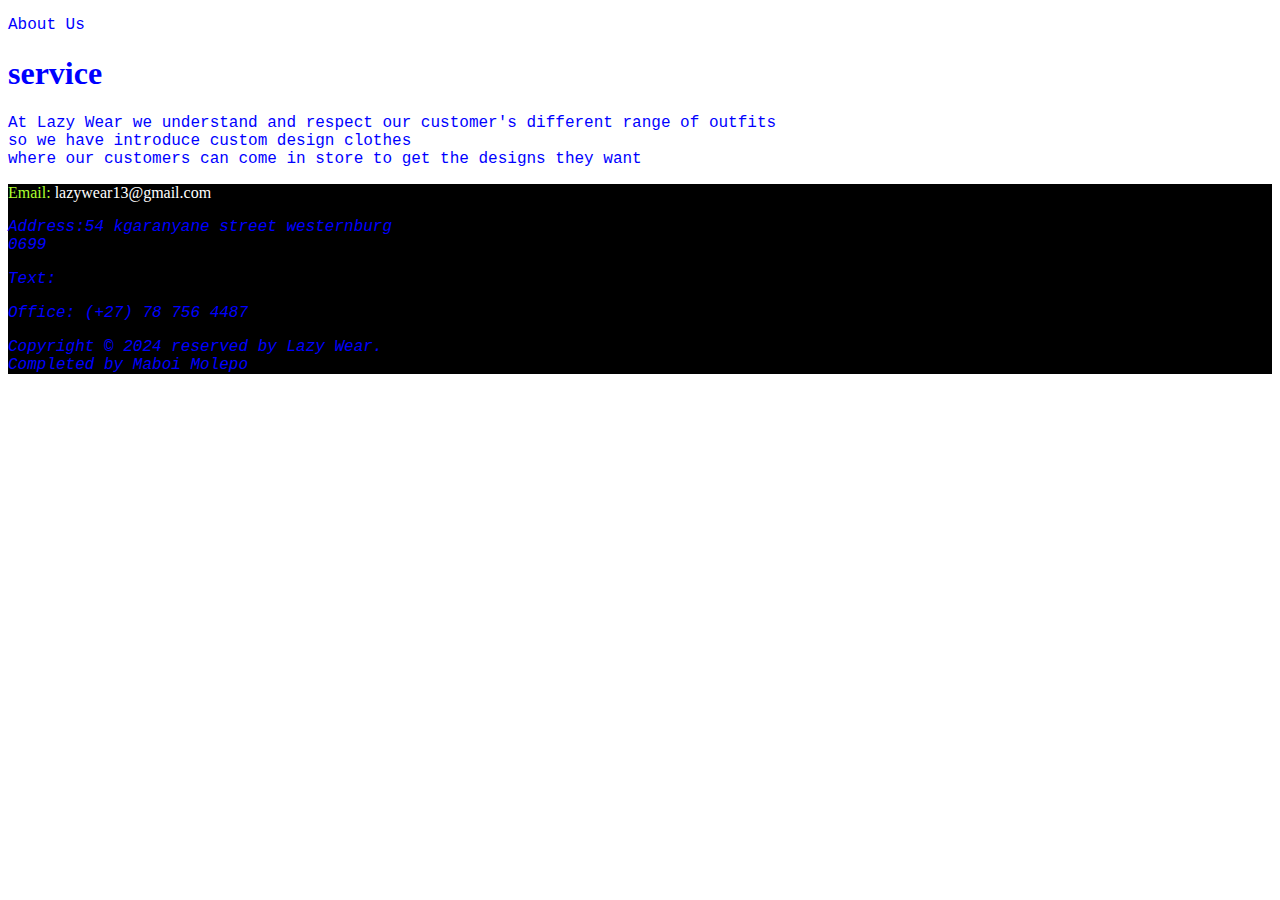
<file: about.html>
<!DOCTYPE html>
<html lang="en">
    <!-- header -->
    <head>
        <link rel="stylesheet" href="about.css">
    </head>
    <header>
    <p>About Us</p>
    </header>
    <body>
        <h1>service</h1>
        <p>
            At Lazy Wear we understand and respect our customer's different range of outfits <br>so we have introduce custom design clothes <br>where our customers can come in store to get the designs they want
        </p>
    </body>
      <!-- navigation -->
 <nav>
    <p>
    <a href="C:\Users\maboi\Pictures\Saved Pictures\bluetooth_content_share.html" alt="page2">
    </p>
    </a>
     Email: <a href="mailto:lazywear13@gmail.com">lazywear13@gmail.com</a>
     <address>
     <p>Address:54 kgaranyane street westernburg<br>0699</p>
     <a href="C:\Users\maboi\Desktop\Contact.html" alt="contact">
     <p>
     Text: <p><span>Office:</span> (+27) 78 756 4487</p>
     <p> Copyright &copy;  2024 reserved by Lazy Wear.<br>Completed by Maboi Molepo</p>
     </address>
    </nav>
</html>
</file>
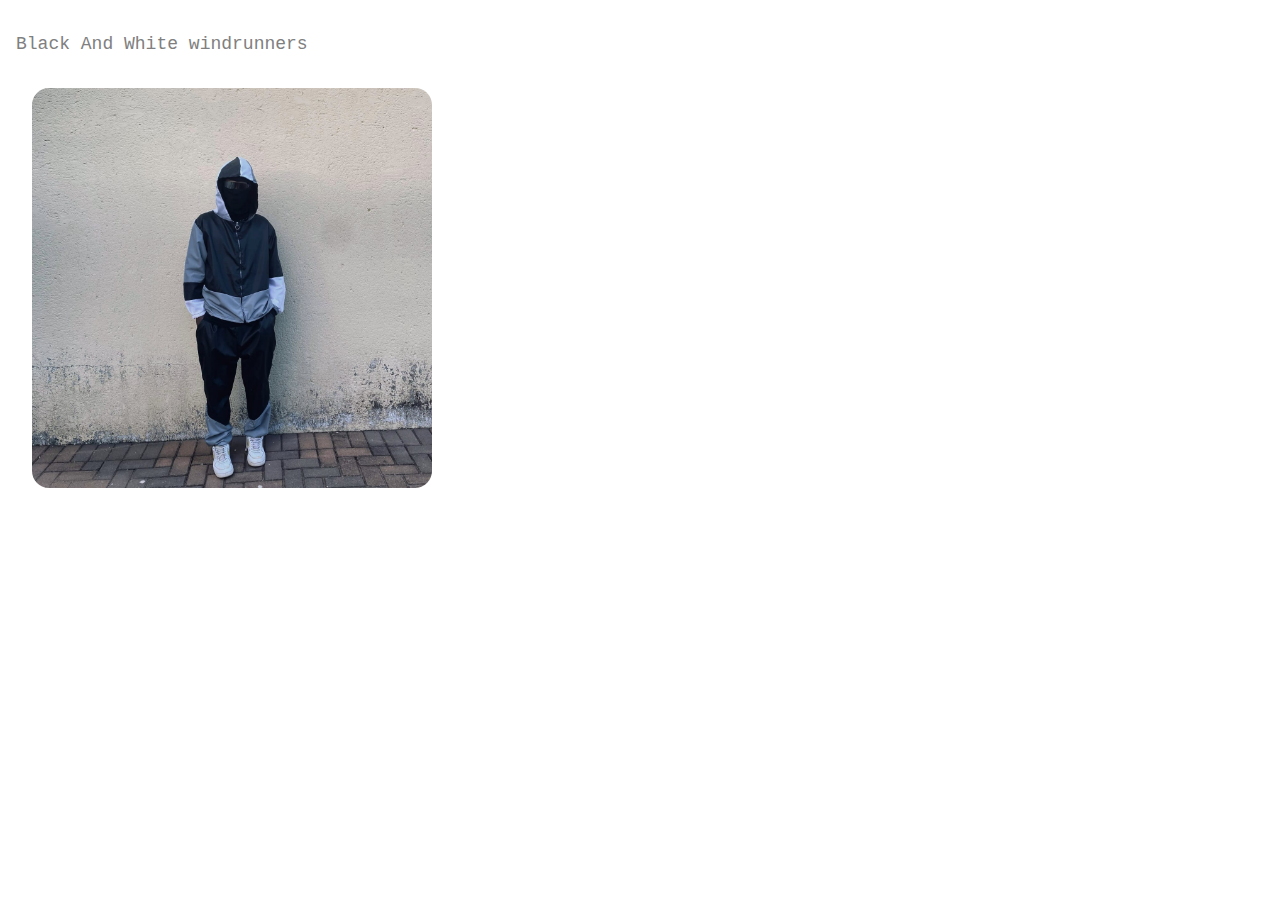
<file: blackgrey.html>
<!DOCTYPE html>
<html lang="en">
    <head>
        <link rel="stylesheet" href="blackgrey.css">
    </head>
    <header>
        <p>Black And White windrunners</p>
    </header>
    <body>
        <div class="img">
            <img src="black n grey 2piece.jpg" alt="">
        </div>
    </body>
</html>
</file>
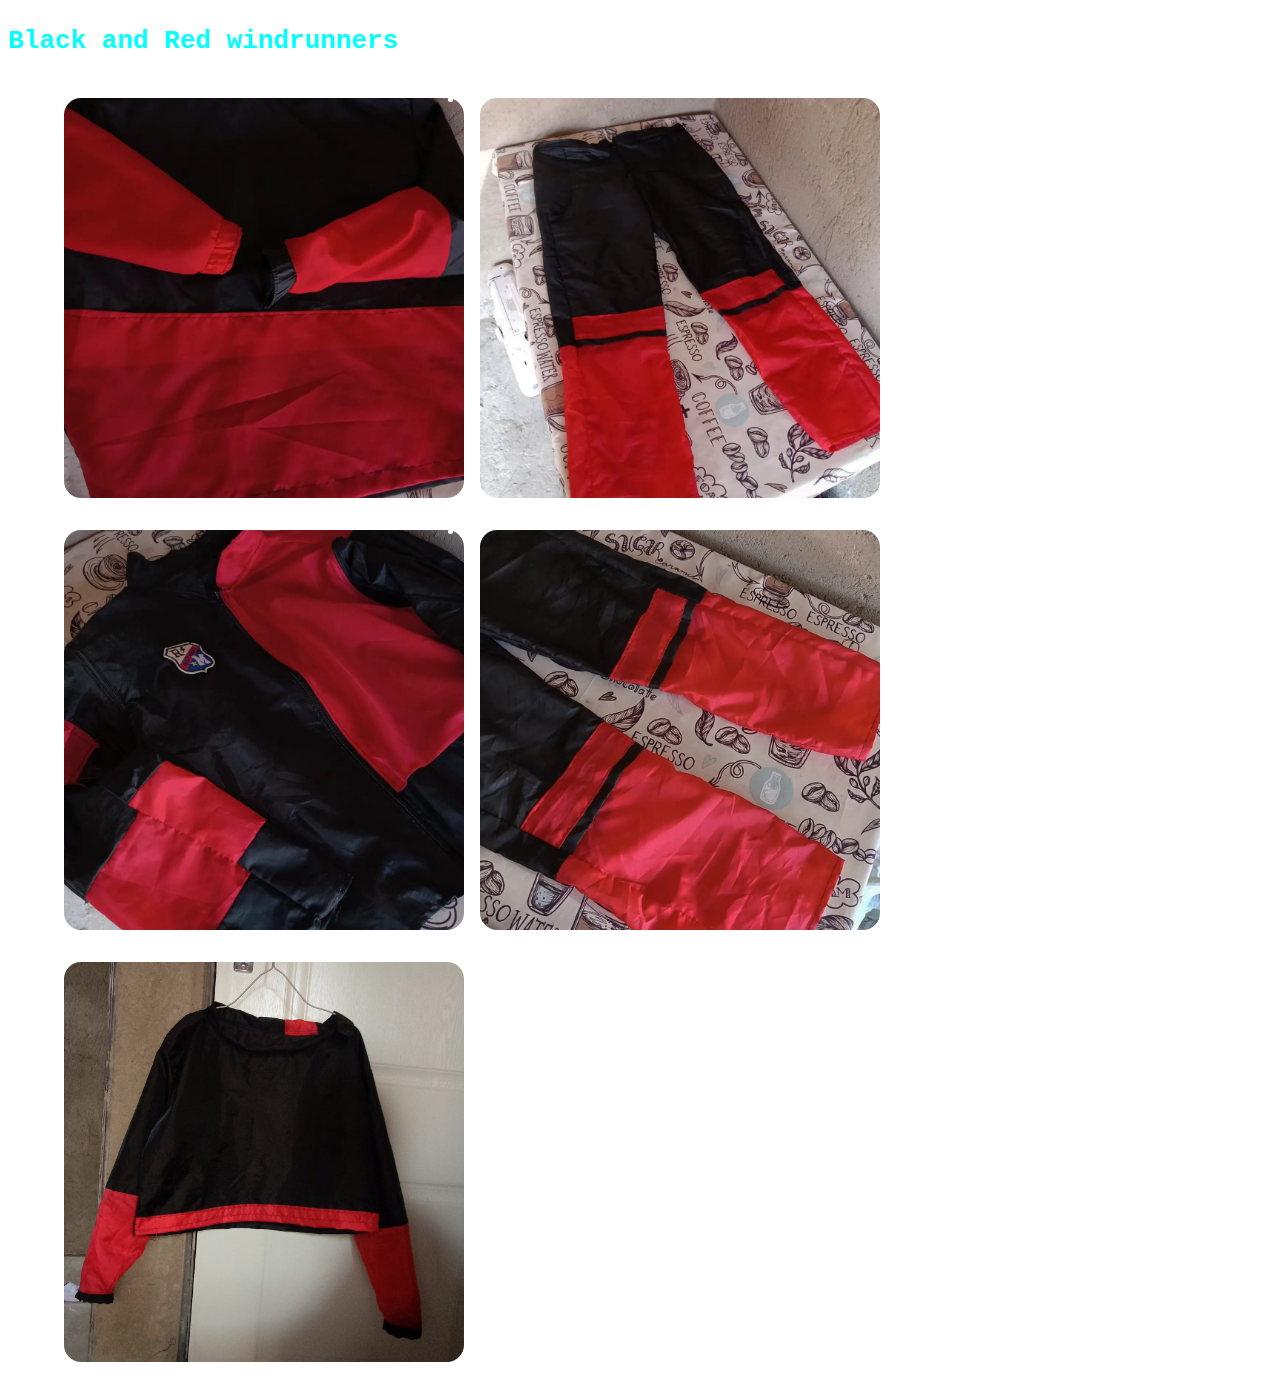
<file: blacknred.html>
<!DOCTYPE html>
<html lang="en">
    <head>
        <link rel="stylesheet" href="material.css">
    </head>
    <header>
        <p>Black and Red windrunners</p>
    </header>
    <div class="material">
        <ul>
            <li><img src="IMG-20240503-WA0018.jpg" alt=""></li>
            <li><img src="IMG-20240503-WA0021.jpg" alt=""></li>
            <li><img src="IMG-20240503-WA0022.jpg" alt=""></li>
            <li><img src="IMG-20240503-WA0026.jpg" alt=""></li>
            <li><img src="IMG-20240503-WA0029.jpg" alt=""></li>
        </ul>
    </div>
</html>
</file>
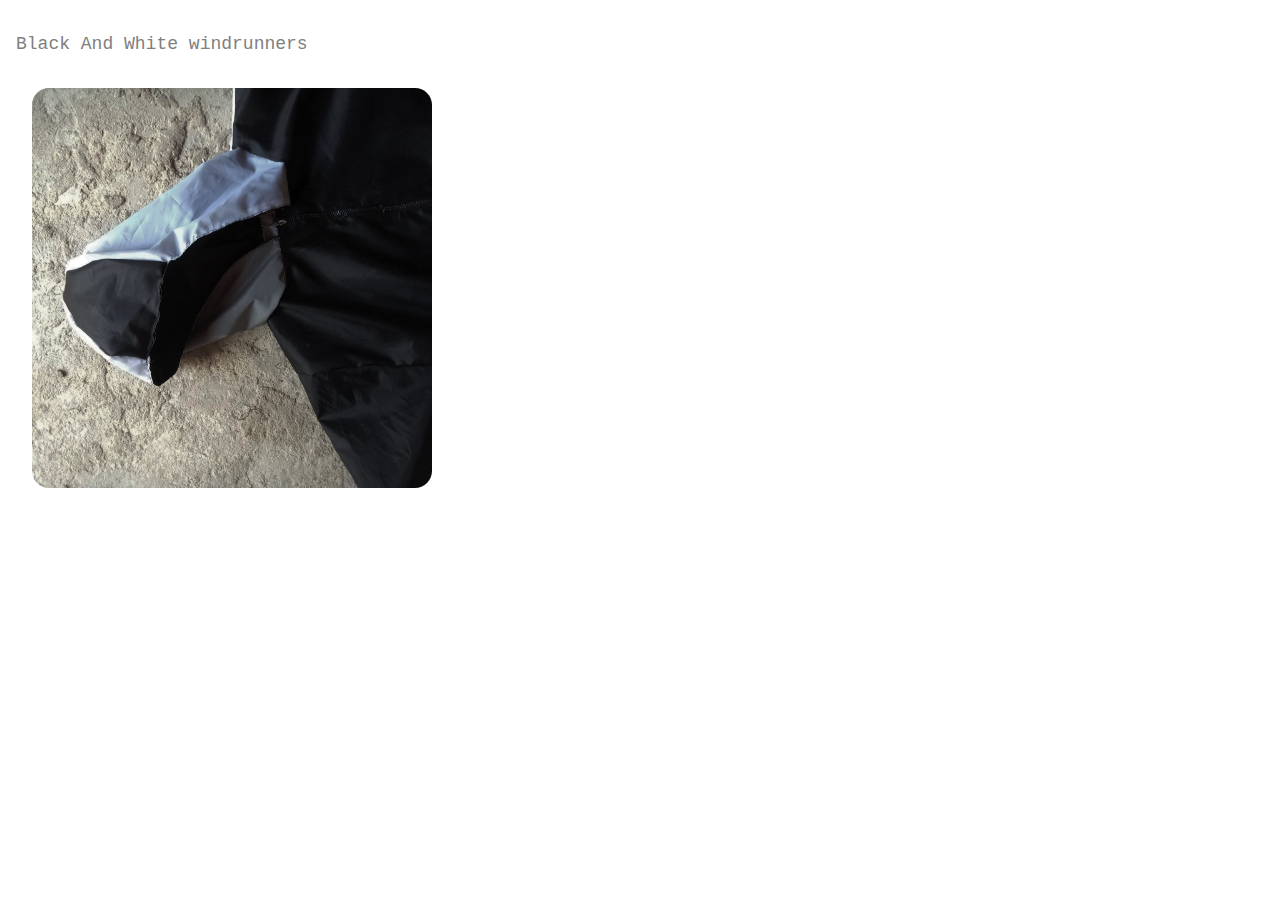
<file: blackwhite.html>
<!DOCTYPE html>
<html lang="en">
    <head>
        <link rel="stylesheet" href="blackgrey.css">
    </head>
    <header>
        <p>Black And White windrunners</p>
    </header>
    <body>
        <div class="img">
            <img src="black n white.jpg" alt="">
        </div>
    </body>
</html>
</file>
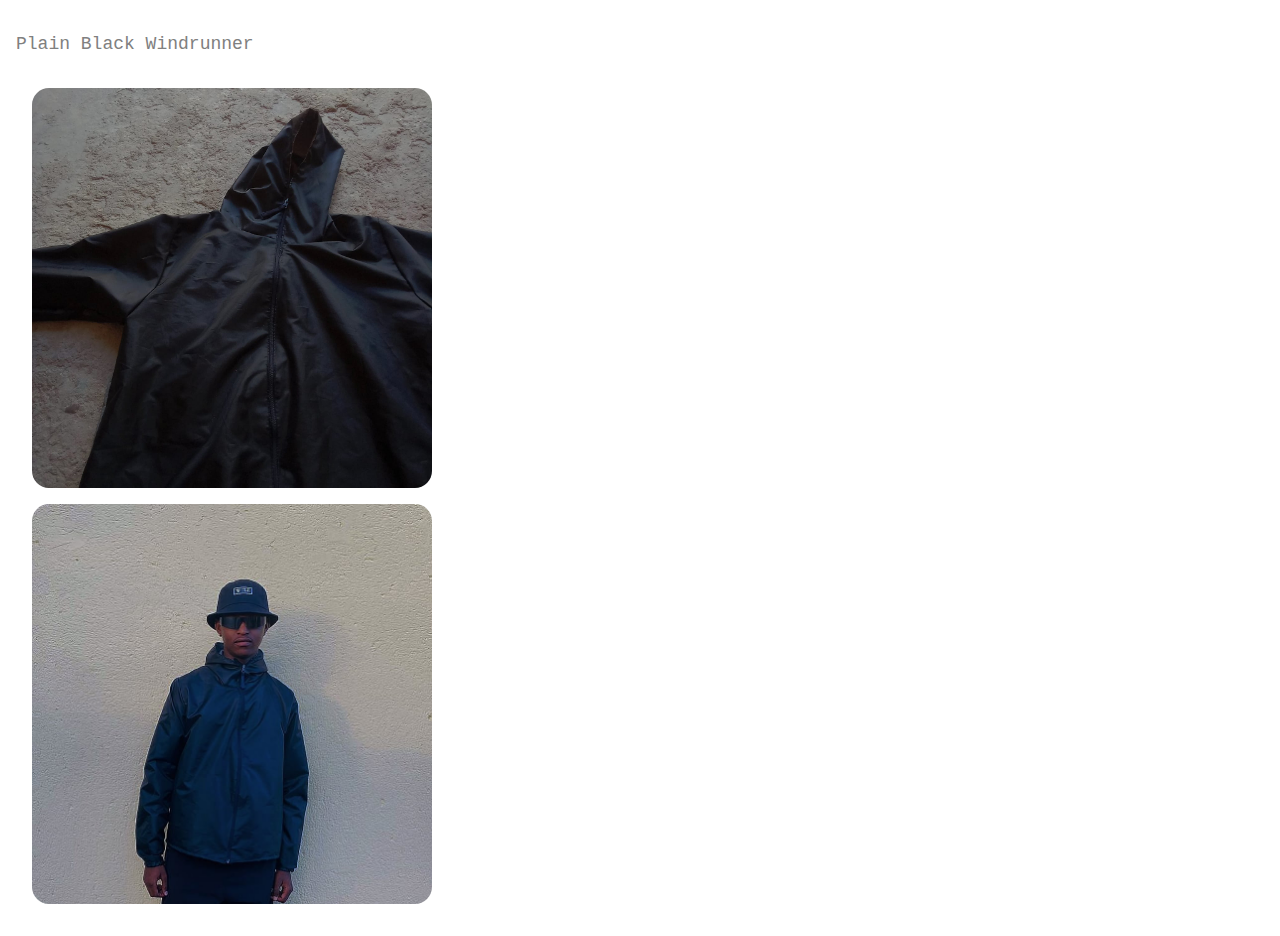
<file: blu.html>
<!DOCTYPE html>
<html lang="en">
    <head>
        <link rel="stylesheet" href="blackgrey.css">
    </head>
    <header>
        <p>Plain Black Windrunner</p>
    </header>
    <body>
        <div class="img">
            <img src="black.jpg" alt="">
            <img src="jac.jpg" alt="">
        </div>
    </body>
</html>
</file>
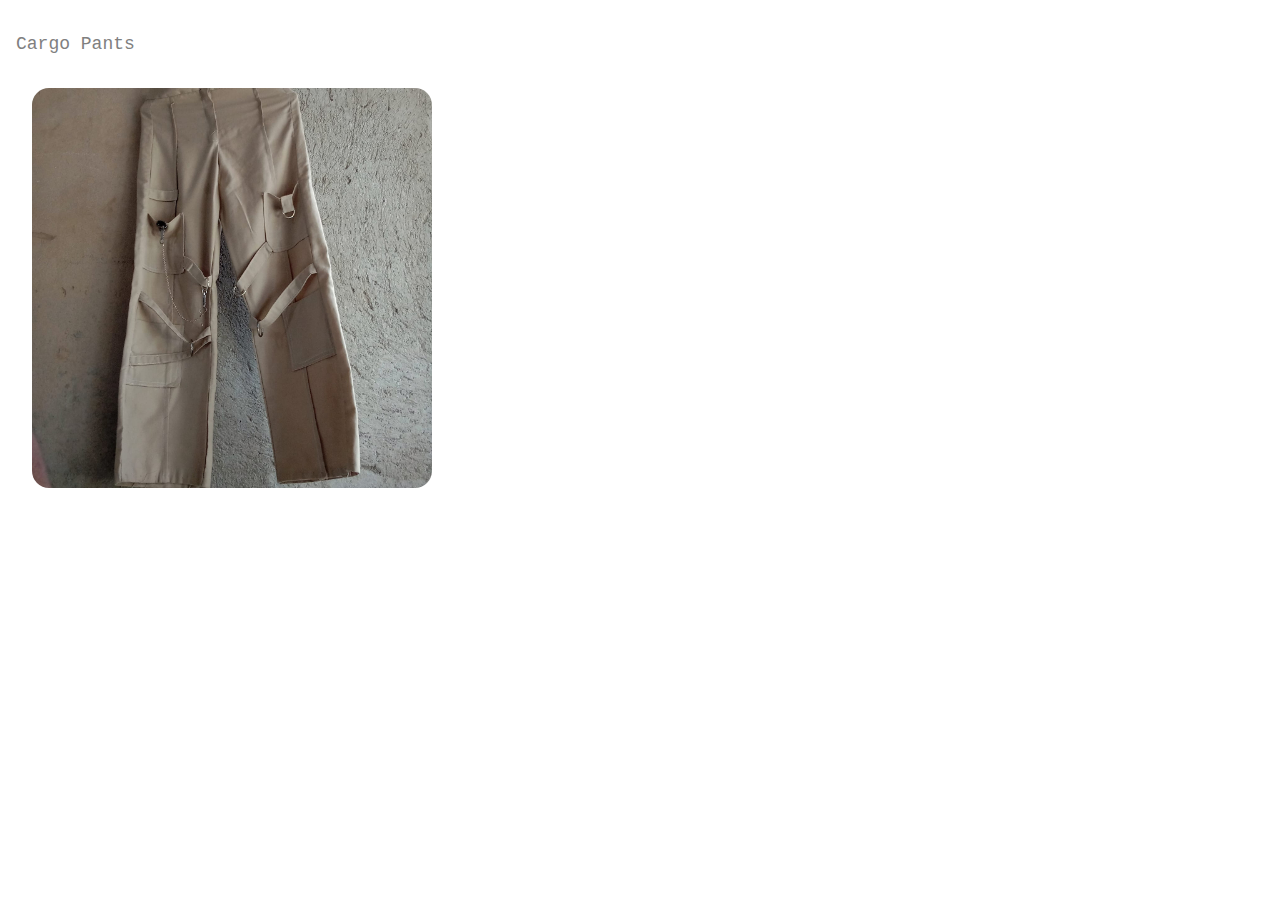
<file: cargo.html>
<!DOCTYPE html>
<html lang="en">
    <head>
        <link rel="stylesheet" href="blackgrey.css">
    </head>
    <header>
        <p>Cargo Pants</p>
    </header>
    <body>
        <div class="img">
            <img src="cp.jpg" alt="">
        </div>
    </body>
</html>
</file>
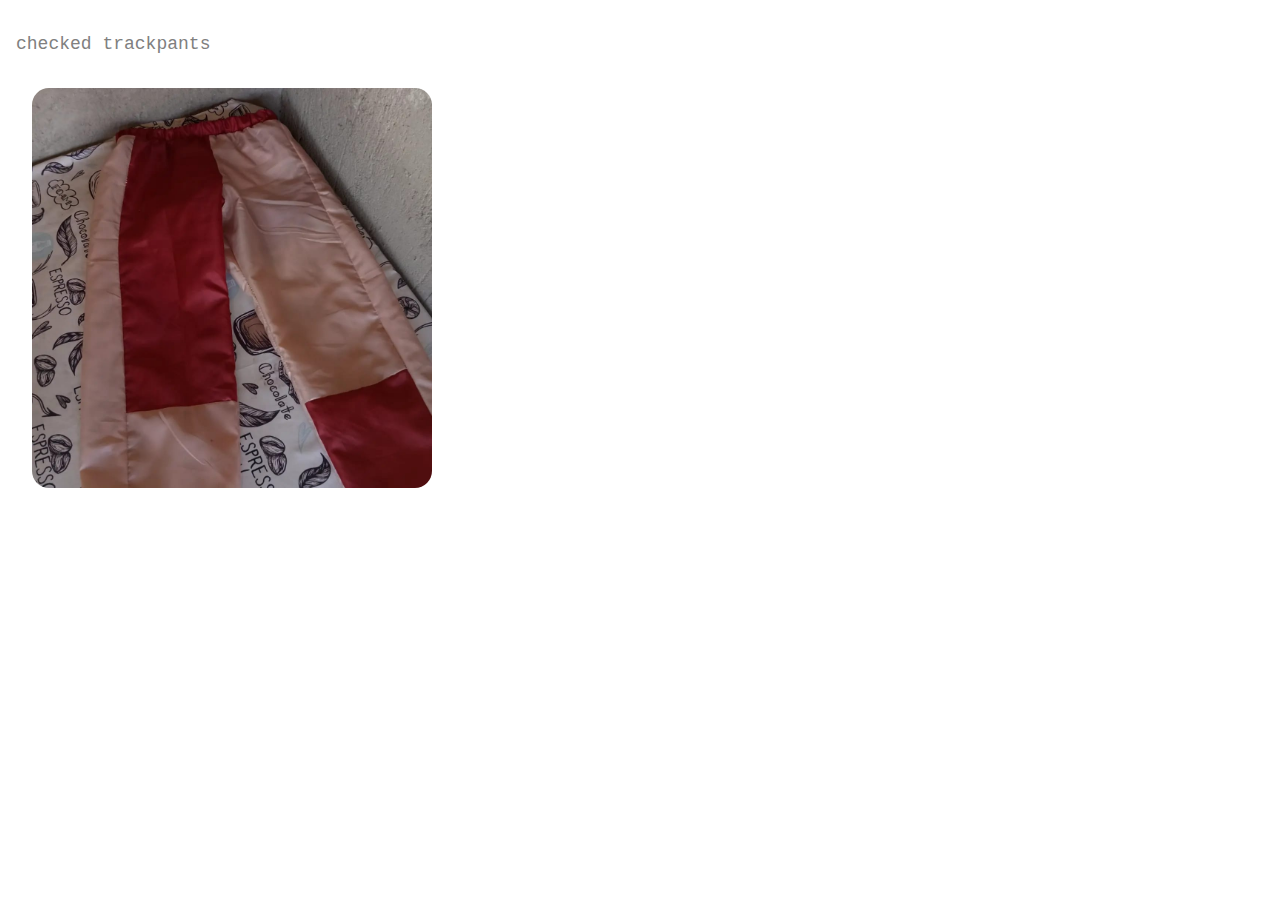
<file: checked.html>
<!DOCTYPE html>
<html lang="en">
    <head>
        <link rel="stylesheet" href="blackgrey.css">
    </head>
    <header>
        <p>checked trackpants</p>
    </header>
    <body>
        <div class="img">
            <img src="checked2.jpg" alt="">
        </div>
    </body>
</html>
</file>
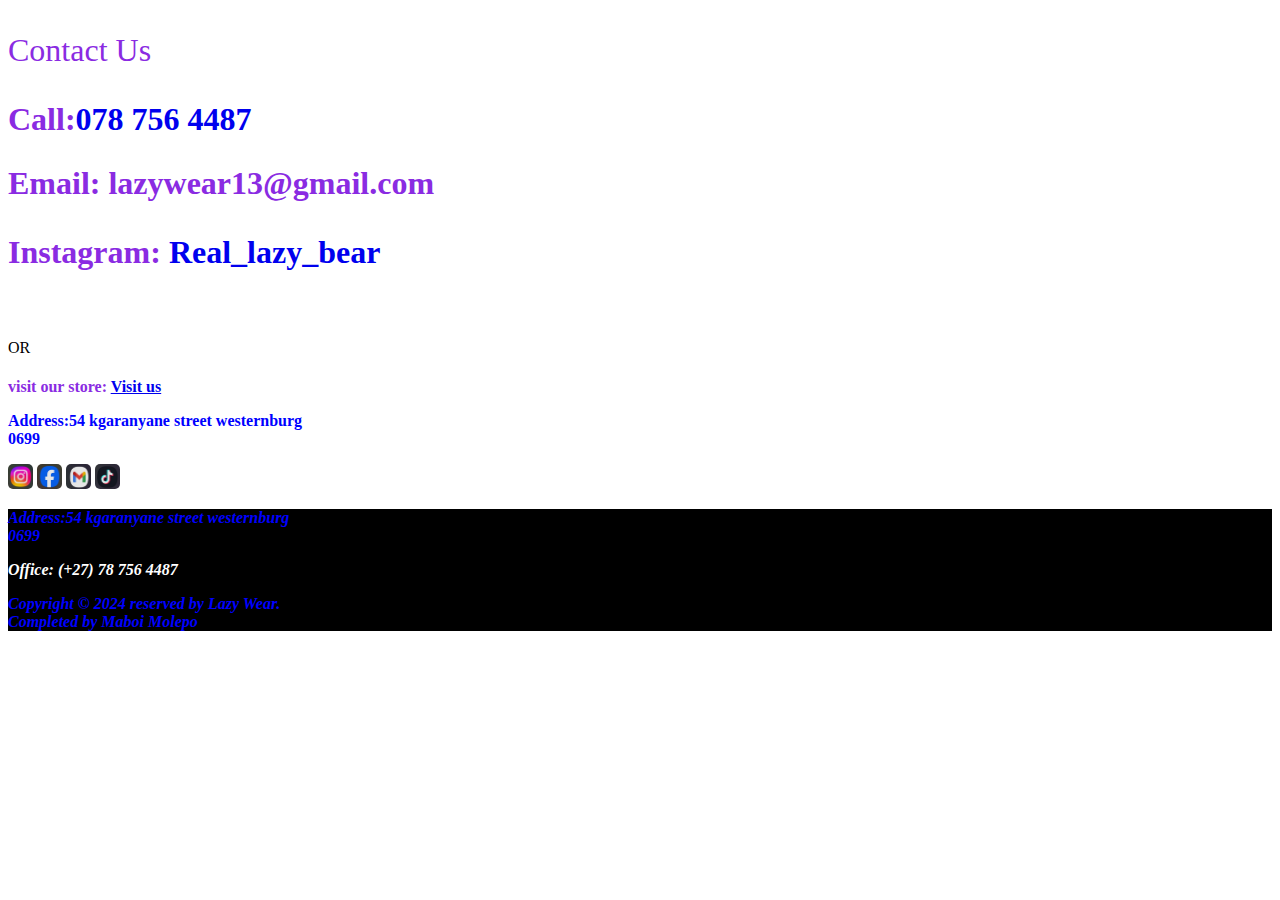
<file: contact.html>
<!DOCTYPE html>
<html lang="en">
    <link rel="stylesheet" href="contact.css">
    <header>
        <p>Contact Us</p>
    </header>
    <h1>Call:<a href="0787564487">078 756 4487</a></h1>
    <h2>Email: <a href="mailto:lazywear13@gmail.com"></a>lazywear13@gmail.com</h2>
    <h3>Instagram: <a href="https://www.instagram.com/real_lazy_bear?igsh=ZjFjMnF6dmNrdG9i">Real_lazy_bear</a></h3>
    <br>
    <br>
    <p1>OR</p1>
    <h4>visit our store: <a href="https://maps.app.goo.gl/UHQSh9Uwg1qY3JsL6">Visit us</a>
       <p>Address:54 kgaranyane street westernburg<br>0699</p</h4>
    <div class="icons">
        <a href="https://www.instagram.com/real_lazy_bear?igsh=ZjFjMnF6dmNrdG9i"><img src="insta.jpg" alt=""></a><ion-icon name="logo-instagram"></ion-icon></a>
        <a href="https://www.facebook.com/lazy.whitebear"><img src="facebook.jpg" alt=""></a><ion-icon name="logo-facebook"></ion-icon></a>
        <a href="Lazybear558@gmail.com"><img src="gmail.jpg" alt=""></a><ion-icon name="logo-gmail"></ion-icon></a>
        <a href="https://www.tiktok.com/@see_yaa01?_t=8nIiAeEx2hB&_r=1"><img src="tiktok.jpg" alt=""></a><ion-icon name="logo-tiktok"></ion-icon></a>
    </div>
    <!--navigation-->
    <nav>
         <address>
         <p>Address:54 kgaranyane street westernburg<br>0699</p>
         <a href="C:\Users\maboi\Desktop\Contact.html" alt="contact">
         <p><a
         Text:  span>Office:</span> (+27) 78 756 4487</p>
         <p> Copyright &copy;  2024 reserved by Lazy Wear.<br>Completed by Maboi Molepo</p>
         </address>
        </nav>
</html>
</file>
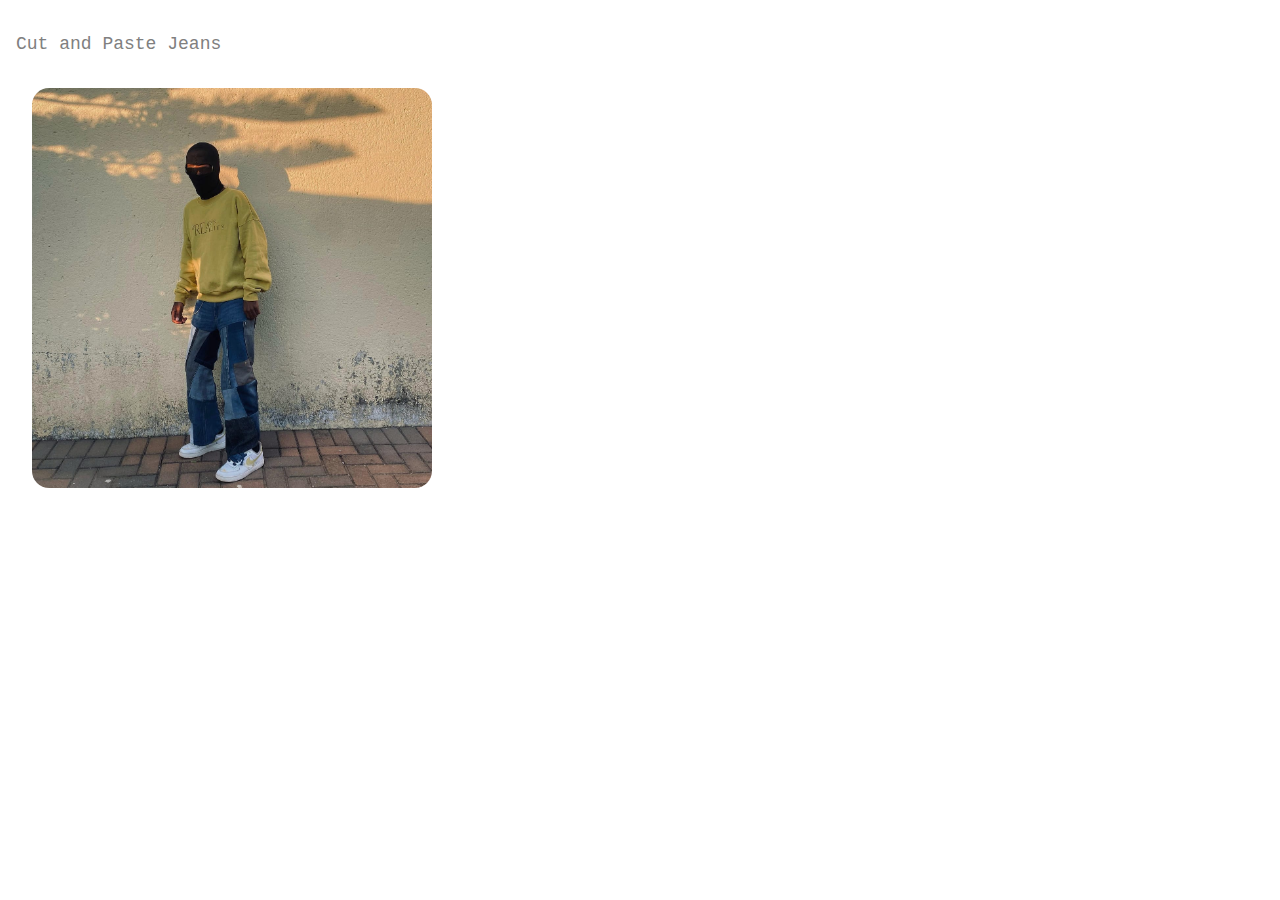
<file: cutnpaste.html>
<!DOCTYPE html>
<html lang="en">
    <head>
        <link rel="stylesheet" href="blackgrey.css">
    </head>
    <header>
        <p>Cut and Paste Jeans</p>
    </header>
    <body>
        <div class="img">
            <img src="cut.jpg" alt="">
        </div>
    </body>
</html>
</file>
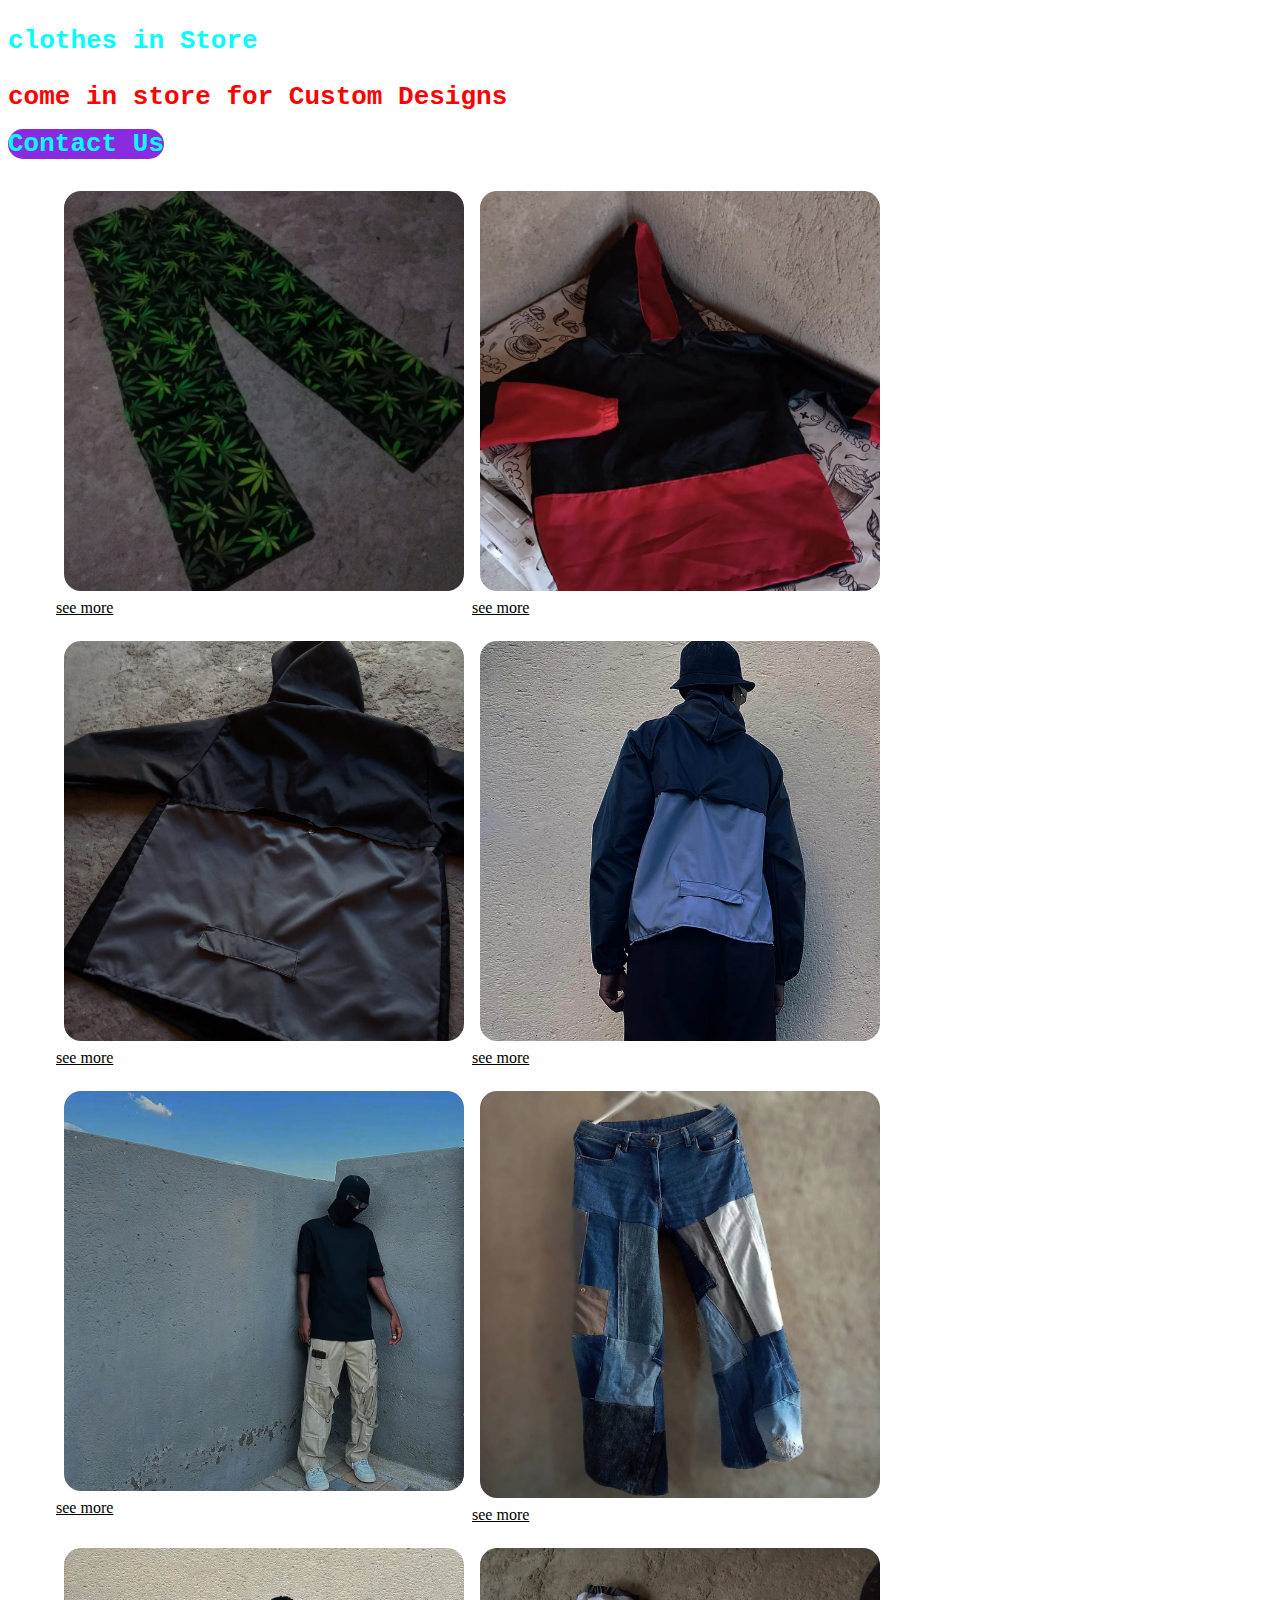
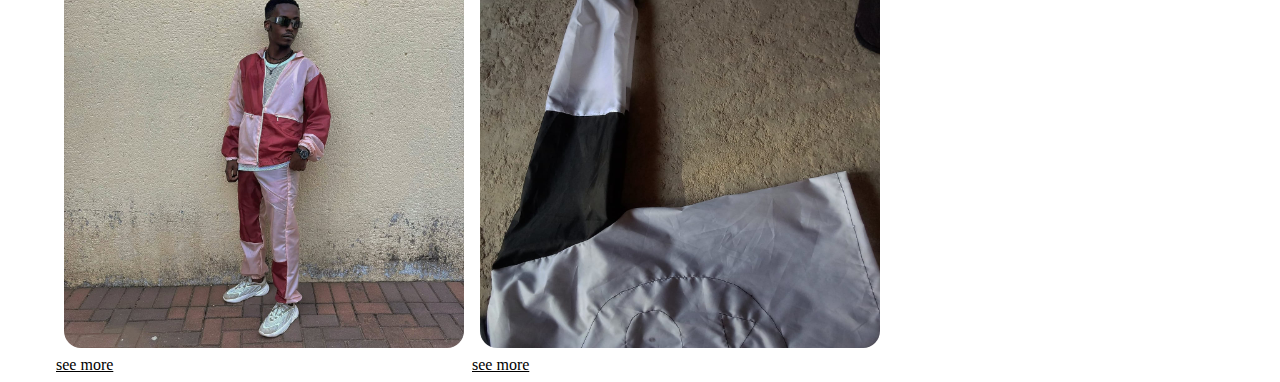
<file: material.html>
<!DOCTYPE html>
<html lang="en">
    <head>
        <link rel="stylesheet" href="material.css">
    </head>
    <header>
        <p>clothes in Store</p>
        <h1>come in store for Custom Designs</h1>
        <a href="contact.html">Contact Us</a>
    </header>
    <div class="material">
        <ul>
            <li><img src="weed legs.jpg" alt="weed Designed trackpants"><a href="weed.html"> <more class="about">see more</more></a></li>
            <li><img src="r b.jpg" alt="red and black windrunner"><a href="blacknred.html"> <more class="about">see more</more></a></li>
            <li><img src="black n grey.jpg" alt="black and grey tracksuits"><a href="blackgrey.html"> <more class="about">see more</more></a></li>
            <li><img src="blu.jpg" alt="blue windrunner jacket"><a href="blu.html"> <more class="about">see more</more></a></li>
            <li><img src="cargo.jpg" alt="cargo pants"><a href="cargo.html"> <more class="about">see more</more></a></li>
            <li><img src="cut n paste.jpg" alt="cut&paste jeans"><a href="cutnpaste.html"> <more class="about">see more</more></a></li>
            <li><img src="checked.jpg" alt="checked tracksuits"><a href="checked.html"> <more class="about">see more</more></a></li>
            <li><img src="black n white jack.jpg" alt=""><a href="blackwhite.html"> <more class="about">see more</more></a></li>
        </ul>
    </div>
</html>
</file>
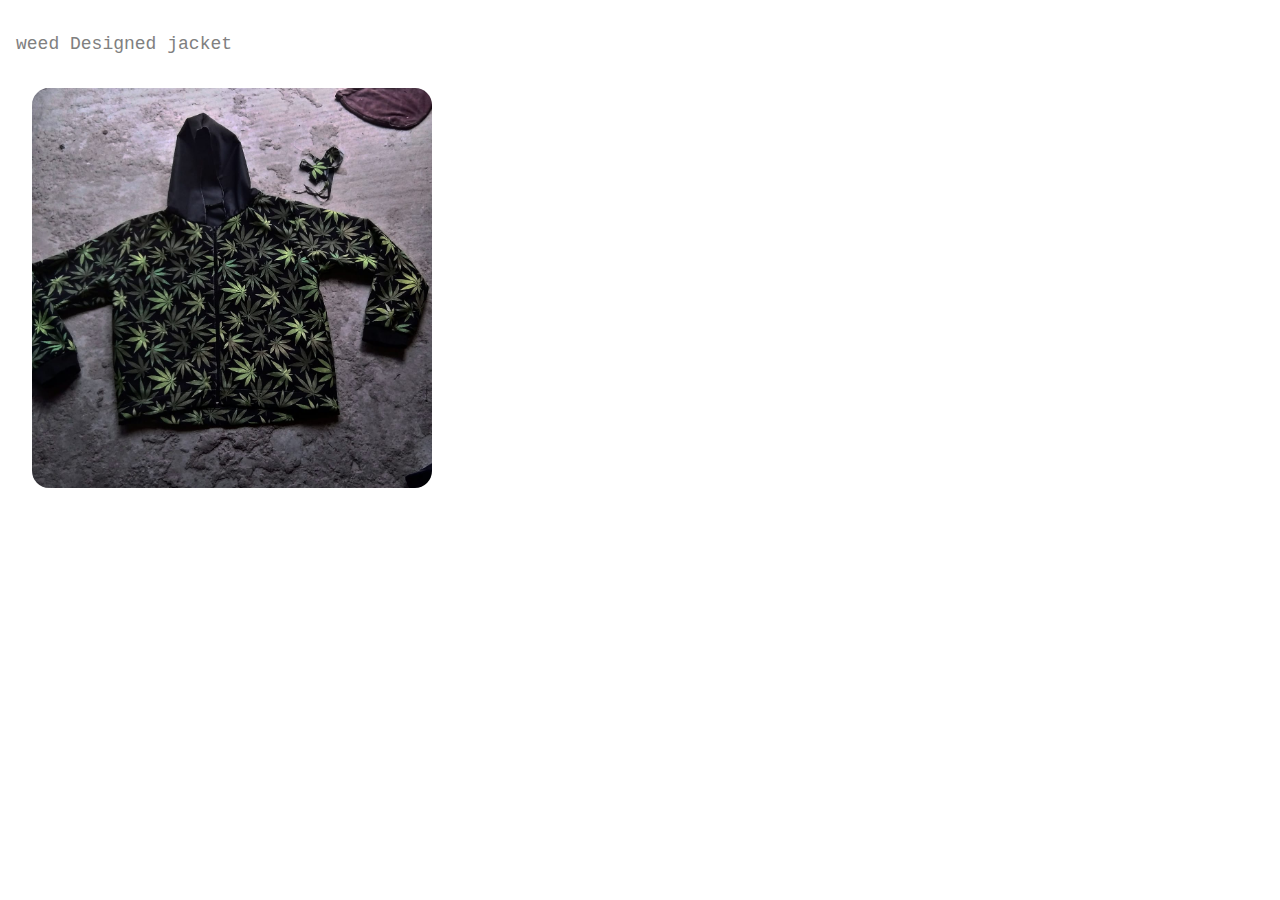
<file: weed.html>
<!DOCTYPE html>
<html lang="en">
    <head>
        <link rel="stylesheet" href="blackgrey.css">
    </head>
    <header>
        <p>weed Designed jacket</p>
    </header>
    <body>
        <div class="img">
            <img src="weed.jpg" alt="weed Designs">
        </div>
    </body>
</html>
</file>
<file: about.css>
header{
    color: blue;
}

header p {
    color: blue;
}

body {
    color: greenyellow;
}

body h1 {
    color: blue;
}

body p {
    font-family: 'Courier New', Courier, monospace;
    color: blue;
}

nav {
    background-color: #000;
}

nav a{
    text-decoration: none;
    color: #fff;
}

@media screen and (max-width:1200px) {
    /*Normal screen*/
    
    .icon {
        width: 20px;
    }
    .navbar{
        width: 100%;
        height: 100px;
    }
    ul{
        margin-left: 30px;
    }
    ul li{
        margin-left: 60px;
    }
    ul li a{
        font-size: 1.6vw;
    }
    .search{
        margin-top: 3px;
        margin-left: 290px;
    }
    .srch{
        height: 40px;
        width: 190px;
        font-size: 14px;
    }
    .btn{
        height: 40px;
        width: 80px;
    }
    .content{
        width: 100%;
    }
    .content h1, .content span{
        font-size: 4.5vw;
    }
    .content.par{
        width: 90%;
        font-size: 1.5vw;
    }
    .content .cn{
        width: 13%;
        height: 3.5vw;
        font-size: 1.8vw;
    }
    .content a{
        font-size: 1.6vw;
    }
}

@media screen and (max-width:1170px) {
    /*menu*/

    .icon {
        color: #000;
    }
    
    .icon img {
        float: left;
        left: 20px;
        background-position: 20%;
    }
    
    .icon ul {
        float: right;
        top: -200px;
        right: -30px;
        bottom: 20px;
    }
    
    .icon li {
        margin-left: 0px;
        width: 30px;
        height: 60px;
        background: linear-gradient(to top,rgba(0,0,0,0.8)50%,rgba(0,0,0,0.8)50%);
        position: absolute;
        top: 20px;
        left: 1150px;
        right:10px;
        border-radius: 10px;
        padding: 25px;
        bottom: 10px;
    }
    
    .icon ul li{
        margin-left: 0px;
        width: 30px;
        height: 60px;
        background: linear-gradient(to top,rgba(0,0,0,0.8)50%,rgba(0,0,0,0.8)50%);
        position: absolute;
        top: 20px;
        left: 1150px;
        right:10px;
        border-radius: 10px;
        padding: 25px;
        bottom: 10px;
    }
}

@media screen and (max-width:830px) {
    /*Tablet*/
    .content{
        margin-top: 120px;
        width: 80%;
        margin-left: 40px;
    }
    .content h1, .content span{
        font-size: 6vw;
    }
    .content .par{
        width: 90%;
        font-size: 1.8vw;
    }
    .content .cn{
        width: 15%;
        height: 4.5vw;
        font-size: 2vw;
    }
    .content a{
        font-size: 2vw;
    }
    .logo{
        margin-left: 240px;
        width: 100%;
        margin-top: 15px;
        font-size: 5vw;
    }
    .menu{
        width: 100%;
    }
    ul{
        margin-top: -5px;
        margin-left: 5px;
    }
    ul li{
        margin-left: 60px;
    }
    ul li a{
        font-size: 2vw;
    }
    .search{
        margin-top: -20px;
        margin-left: 60px;
    }
    .srch{
        height: 30px;
        width: 160px;font-size: 12px;
    }
    .btn{
        height: 30px;
        width: 70px;
    }
    .main{
        padding-left: 20px;
        height: 180vh;
    }
    .form{
        margin-left: -30px;
        width: 250px;
        height: 380px;
        background: linear-gradient(to top,rgba(0,0,0,0.8)50%,rgba(0,0,0,0.8)50%);
        position: absolute;
        top: 420px;
        left: 50px;
        border-radius: 10px;
        padding: 25px;
        bottom: 50px;
    }
    .form input{
        width: 240px;
        height: 35px;
        background: transparent;
        border-bottom: 1px solid #ff7200;
        border-top: none;
        border-right: none;
        border-left: none;
        color: #fff;
        font-size: 15px;
        letter-spacing: 1px;
        margin-top: 30px;
        font-family: sans-serif;
    }
    .btnn a{
        font-size: 16px;
    }
    .form .link a{
        font-size: 16px;
    }
}

@media screen and (max-width:600px) {
    /*IPAD old version*/

    .content{
        margin-top: 80px;
        margin-left: 20px;
    }
    .search{
        margin-top: -40px;
        margin-left: 42px;
    }
    .logo{
        margin-left: 20px;
        font-size: 4vw;
    }
    ul{
        margin-top: -25px;
        margin-left: -5px;
    }
    ul li{
        margin-left: 50px;
    }
    ul li a{
        font-size: 2vw;
    }
}

@media screen and (max-width:450px) {
    /*mobile*/

    .logo{
        margin-left: 20px;
        font-size: 4vw;
    }
    ul{
        margin-top: -25px;
    }
    ul li{
        margin-left: 42px;
    }
    ul li a{
        font-size: 2vw;
    }
    .search{
        margin-top: -40px;
        margin-left: 38px;
    }
}
</file>
<file: blackgrey.css>
header {
    color: gray;
}

header p {
    color: gray;
    font-size: large;
    font-family: 'Courier New', Courier, monospace;
}

body {
    width: 300px;
width: 400px;
position: left;
top: -20px;
left: 870px;
border-radius: 25px;
padding: 8px;
float: left;
}

.img {
    width: 300px;
    width: 400px;
    position: left;
    top: -20px;
    left: 870px;
    border-radius: 25px;
    padding: 8px;
    float: left;
}

.img img {
    width: 300px;
    width: 400px;
    position: left;
    top: -20px;
    left: 870px;
    border-radius: 25px;
    padding: 8px;
    float: left;
}

nav{
    background-color: #000;
}

nav a{
    text-decoration: none;
    color: #fff;
}

@media screen and (max-width:1200px) {
    /*Normal screen*/
    
    .icon {
        width: 20px;
    }
    .navbar{
        width: 100%;
        height: 100px;
    }
    ul{
        margin-left: 30px;
    }
    ul li{
        margin-left: 60px;
    }
    ul li a{
        font-size: 1.6vw;
    }
    .search{
        margin-top: 3px;
        margin-left: 290px;
    }
    .srch{
        height: 40px;
        width: 190px;
        font-size: 14px;
    }
    .btn{
        height: 40px;
        width: 80px;
    }
    .content{
        width: 100%;
    }
    .content h1, .content span{
        font-size: 4.5vw;
    }
    .content.par{
        width: 90%;
        font-size: 1.5vw;
    }
    .content .cn{
        width: 13%;
        height: 3.5vw;
        font-size: 1.8vw;
    }
    .content a{
        font-size: 1.6vw;
    }
}

@media screen and (max-width:1170px) {
    /*menu*/

    .icon {
        color: #000;
    }
    
    .icon img {
        float: left;
        left: 20px;
        background-position: 20%;
    }
    
    .icon ul {
        float: right;
        top: -200px;
        right: -30px;
        bottom: 20px;
    }
    
    .icon li {
        margin-left: 0px;
        width: 30px;
        height: 60px;
        background: linear-gradient(to top,rgba(0,0,0,0.8)50%,rgba(0,0,0,0.8)50%);
        position: absolute;
        top: 20px;
        left: 1150px;
        right:10px;
        border-radius: 10px;
        padding: 25px;
        bottom: 10px;
    }
    
    .icon ul li{
        margin-left: 0px;
        width: 30px;
        height: 60px;
        background: linear-gradient(to top,rgba(0,0,0,0.8)50%,rgba(0,0,0,0.8)50%);
        position: absolute;
        top: 20px;
        left: 1150px;
        right:10px;
        border-radius: 10px;
        padding: 25px;
        bottom: 10px;
    }
}

@media screen and (max-width:830px) {
    /*Tablet*/
    .content{
        margin-top: 120px;
        width: 80%;
        margin-left: 40px;
    }
    .content h1, .content span{
        font-size: 6vw;
    }
    .content .par{
        width: 90%;
        font-size: 1.8vw;
    }
    .content .cn{
        width: 15%;
        height: 4.5vw;
        font-size: 2vw;
    }
    .content a{
        font-size: 2vw;
    }
    .logo{
        margin-left: 240px;
        width: 100%;
        margin-top: 15px;
        font-size: 5vw;
    }
    .menu{
        width: 100%;
    }
    ul{
        margin-top: -5px;
        margin-left: 5px;
    }
    ul li{
        margin-left: 60px;
    }
    ul li a{
        font-size: 2vw;
    }
    .search{
        margin-top: -20px;
        margin-left: 60px;
    }
    .srch{
        height: 30px;
        width: 160px;font-size: 12px;
    }
    .btn{
        height: 30px;
        width: 70px;
    }
    .main{
        padding-left: 20px;
        height: 180vh;
    }
    .form{
        margin-left: -30px;
        width: 250px;
        height: 380px;
        background: linear-gradient(to top,rgba(0,0,0,0.8)50%,rgba(0,0,0,0.8)50%);
        position: absolute;
        top: 420px;
        left: 50px;
        border-radius: 10px;
        padding: 25px;
        bottom: 50px;
    }
    .form input{
        width: 240px;
        height: 35px;
        background: transparent;
        border-bottom: 1px solid #ff7200;
        border-top: none;
        border-right: none;
        border-left: none;
        color: #fff;
        font-size: 15px;
        letter-spacing: 1px;
        margin-top: 30px;
        font-family: sans-serif;
    }
    .btnn a{
        font-size: 16px;
    }
    .form .link a{
        font-size: 16px;
    }
}

@media screen and (max-width:600px) {
    /*IPAD old version*/

    .content{
        margin-top: 80px;
        margin-left: 20px;
    }
    .search{
        margin-top: -40px;
        margin-left: 42px;
    }
    .logo{
        margin-left: 20px;
        font-size: 4vw;
    }
    ul{
        margin-top: -25px;
        margin-left: -5px;
    }
    ul li{
        margin-left: 50px;
    }
    ul li a{
        font-size: 2vw;
    }
}

@media screen and (max-width:450px) {
    /*mobile*/

    .logo{
        margin-left: 20px;
        font-size: 4vw;
    }
    ul{
        margin-top: -25px;
    }
    ul li{
        margin-left: 42px;
    }
    ul li a{
        font-size: 2vw;
    }
    .search{
        margin-top: -40px;
        margin-left: 38px;
    }
}
</file>
<file: material.css>
header {
    color: aqua;
    font-size: xx-large;
    font-family: monospace;
    font-weight: bolder;
}

header h1 {
    color: red;
    font-size: xx-large;
}

header a {
    color: aqua;
    background-color: blueviolet;
    border-radius: 25px;
    text-decoration: none;
}

.material {
    color: aqua;
}

.material ul {
    color: white;
}

.material ul li {
    width: 300px;
    width: 400px;
    position: left;
    top: -20px;
    left: 870px;
    border-radius: 25px;
    padding: 8px;
    float: left;
}

.material ul li img {
    width: 300px;
    width: 400px;
    position: left;
    top: -20px;
    left: 870px;
    border-radius: 25px;
    padding: 8px;
    float: left;
}

.material ul li a{
    color: black;
}

footer {
    background-color: white;
    text-decoration: none;
    bottom: 300px;
    top: -2000px;
}

footer p {
    color: red;
    font-size: x-large;
}

nav{
    background-color: #000;
}

nav a{
    text-decoration: none;
    color: #fff;
}

@media screen and (max-width:1200px) {
    /*Normal screen*/
    
    .icon {
        width: 20px;
    }
    .navbar{
        width: 100%;
        height: 100px;
    }
    ul{
        margin-left: 30px;
    }
    ul li{
        margin-left: 60px;
    }
    ul li a{
        font-size: 1.6vw;
    }
    .search{
        margin-top: 3px;
        margin-left: 290px;
    }
    .srch{
        height: 40px;
        width: 190px;
        font-size: 14px;
    }
    .btn{
        height: 40px;
        width: 80px;
    }
    .content{
        width: 100%;
    }
    .content h1, .content span{
        font-size: 4.5vw;
    }
    .content.par{
        width: 90%;
        font-size: 1.5vw;
    }
    .content .cn{
        width: 13%;
        height: 3.5vw;
        font-size: 1.8vw;
    }
    .content a{
        font-size: 1.6vw;
    }
}

@media screen and (max-width:1170px) {
    /*menu*/

    .icon {
        color: #000;
    }
    
    .icon img {
        float: left;
        left: 20px;
        background-position: 20%;
    }
    
    .icon ul {
        float: right;
        top: -200px;
        right: -30px;
        bottom: 20px;
    }
    
    .icon li {
        margin-left: 0px;
        width: 30px;
        height: 60px;
        background: linear-gradient(to top,rgba(0,0,0,0.8)50%,rgba(0,0,0,0.8)50%);
        position: absolute;
        top: 20px;
        left: 1150px;
        right:10px;
        border-radius: 10px;
        padding: 25px;
        bottom: 10px;
    }
    
    .icon ul li{
        margin-left: 0px;
        width: 30px;
        height: 60px;
        background: linear-gradient(to top,rgba(0,0,0,0.8)50%,rgba(0,0,0,0.8)50%);
        position: absolute;
        top: 20px;
        left: 1150px;
        right:10px;
        border-radius: 10px;
        padding: 25px;
        bottom: 10px;
    }
}

@media screen and (max-width:830px) {
    /*Tablet*/
    .content{
        margin-top: 120px;
        width: 80%;
        margin-left: 40px;
    }
    .content h1, .content span{
        font-size: 6vw;
    }
    .content .par{
        width: 90%;
        font-size: 1.8vw;
    }
    .content .cn{
        width: 15%;
        height: 4.5vw;
        font-size: 2vw;
    }
    .content a{
        font-size: 2vw;
    }
    .logo{
        margin-left: 240px;
        width: 100%;
        margin-top: 15px;
        font-size: 5vw;
    }
    .menu{
        width: 100%;
    }
}

@media screen and (max-width:600px) {
    /*IPAD old version*/

    nav {
        margin-top: -40px;
        margin-left: 38px;
        top: 20px;
    }
}

@media screen and (max-width:450px) {
    /*mobile*/

    .logo{
        margin-left: 20px;
        font-size: 4vw;
    }
    nav {
        margin-top: -40px;
        margin-left: 38px;
        top: 20px;
    }
}
</file>
<file: contact.css>
header {
    color: blueviolet;
}

header p {
    font-size: xx-large;
}

h1 {
    color: blueviolet;
    font-size: xx-large;
}

h1 a {
    text-decoration: none;
}

h2 {
    color: blueviolet;
    font-size: xx-large;
}

h3 {
    color: blueviolet;
    font-size: xx-large;
}

h3 a {
    text-decoration: none;
}

h4 {
    color: blueviolet;
}

h4 a {
    text-align: none;
}

h4 p {
    color: blue;
}

.icons {
    color: #000;
}

.icons a {
    color: #000;
}

.icons a img {
    size: 2px;
    border-radius: 5px;
    width: 25px;
    height: 25px;
}

nav{
    background-color: #000;
}

nav a{
    text-decoration: none;
    color: #fff;
}

@media screen and (max-width:1200px) {
    /*Normal screen*/
    
    .icon {
        width: 20px;
    }
    .navbar{
        width: 100%;
        height: 100px;
    }
    ul{
        margin-left: 30px;
    }
    ul li{
        margin-left: 60px;
    }
    ul li a{
        font-size: 1.6vw;
    }
    .search{
        margin-top: 3px;
        margin-left: 290px;
    }
    .srch{
        height: 40px;
        width: 190px;
        font-size: 14px;
    }
    .btn{
        height: 40px;
        width: 80px;
    }
    .content{
        width: 100%;
    }
    .content h1, .content span{
        font-size: 4.5vw;
    }
    .content.par{
        width: 90%;
        font-size: 1.5vw;
    }
    .content .cn{
        width: 13%;
        height: 3.5vw;
        font-size: 1.8vw;
    }
    .content a{
        font-size: 1.6vw;
    }
}

@media screen and (max-width:1170px) {
    /*menu*/

    .icon {
        color: #000;
    }
    
    .icon img {
        float: left;
        left: 20px;
        background-position: 20%;
    }
    
    .icon ul {
        float: right;
        top: -200px;
        right: -30px;
        bottom: 20px;
    }
    
    .icon li {
        margin-left: 0px;
        width: 30px;
        height: 60px;
        background: linear-gradient(to top,rgba(0,0,0,0.8)50%,rgba(0,0,0,0.8)50%);
        position: absolute;
        top: 20px;
        left: 1150px;
        right:10px;
        border-radius: 10px;
        padding: 25px;
        bottom: 10px;
    }
    
    .icon ul li{
        margin-left: 0px;
        width: 30px;
        height: 60px;
        background: linear-gradient(to top,rgba(0,0,0,0.8)50%,rgba(0,0,0,0.8)50%);
        position: absolute;
        top: 20px;
        left: 1150px;
        right:10px;
        border-radius: 10px;
        padding: 25px;
        bottom: 10px;
    }
}

@media screen and (max-width:830px) {
    /*Tablet*/
    .content{
        margin-top: 120px;
        width: 80%;
        margin-left: 40px;
    }
    .content h1, .content span{
        font-size: 6vw;
    }
    .content .par{
        width: 90%;
        font-size: 1.8vw;
    }
    .content .cn{
        width: 15%;
        height: 4.5vw;
        font-size: 2vw;
    }
    .content a{
        font-size: 2vw;
    }
    .logo{
        margin-left: 240px;
        width: 100%;
        margin-top: 15px;
        font-size: 5vw;
    }
    .menu{
        width: 100%;
    }
    ul{
        margin-top: -5px;
        margin-left: 5px;
    }
    ul li{
        margin-left: 60px;
    }
    ul li a{
        font-size: 2vw;
    }
    .search{
        margin-top: -20px;
        margin-left: 60px;
    }
    .srch{
        height: 30px;
        width: 160px;font-size: 12px;
    }
    .btn{
        height: 30px;
        width: 70px;
    }
    .main{
        padding-left: 20px;
        height: 180vh;
    }
    .form{
        margin-left: -30px;
        width: 250px;
        height: 380px;
        background: linear-gradient(to top,rgba(0,0,0,0.8)50%,rgba(0,0,0,0.8)50%);
        position: absolute;
        top: 420px;
        left: 50px;
        border-radius: 10px;
        padding: 25px;
        bottom: 50px;
    }
    .form input{
        width: 240px;
        height: 35px;
        background: transparent;
        border-bottom: 1px solid #ff7200;
        border-top: none;
        border-right: none;
        border-left: none;
        color: #fff;
        font-size: 15px;
        letter-spacing: 1px;
        margin-top: 30px;
        font-family: sans-serif;
    }
    .btnn a{
        font-size: 16px;
    }
    .form .link a{
        font-size: 16px;
    }
}

@media screen and (max-width:600px) {
    /*IPAD old version*/

    .content{
        margin-top: 80px;
        margin-left: 20px;
    }
    .search{
        margin-top: -40px;
        margin-left: 42px;
    }
    .logo{
        margin-left: 20px;
        font-size: 4vw;
    }
    ul{
        margin-top: -25px;
        margin-left: -5px;
    }
    ul li{
        margin-left: 50px;
    }
    ul li a{
        font-size: 2vw;
    }
}

@media screen and (max-width:450px) {
    /*mobile*/

    .logo{
        margin-left: 20px;
        font-size: 4vw;
    }
    ul{
        margin-top: -25px;
    }
    ul li{
        margin-left: 42px;
    }
    ul li a{
        font-size: 2vw;
    }
    .search{
        margin-top: -40px;
        margin-left: 38px;
    }
}
</file>
